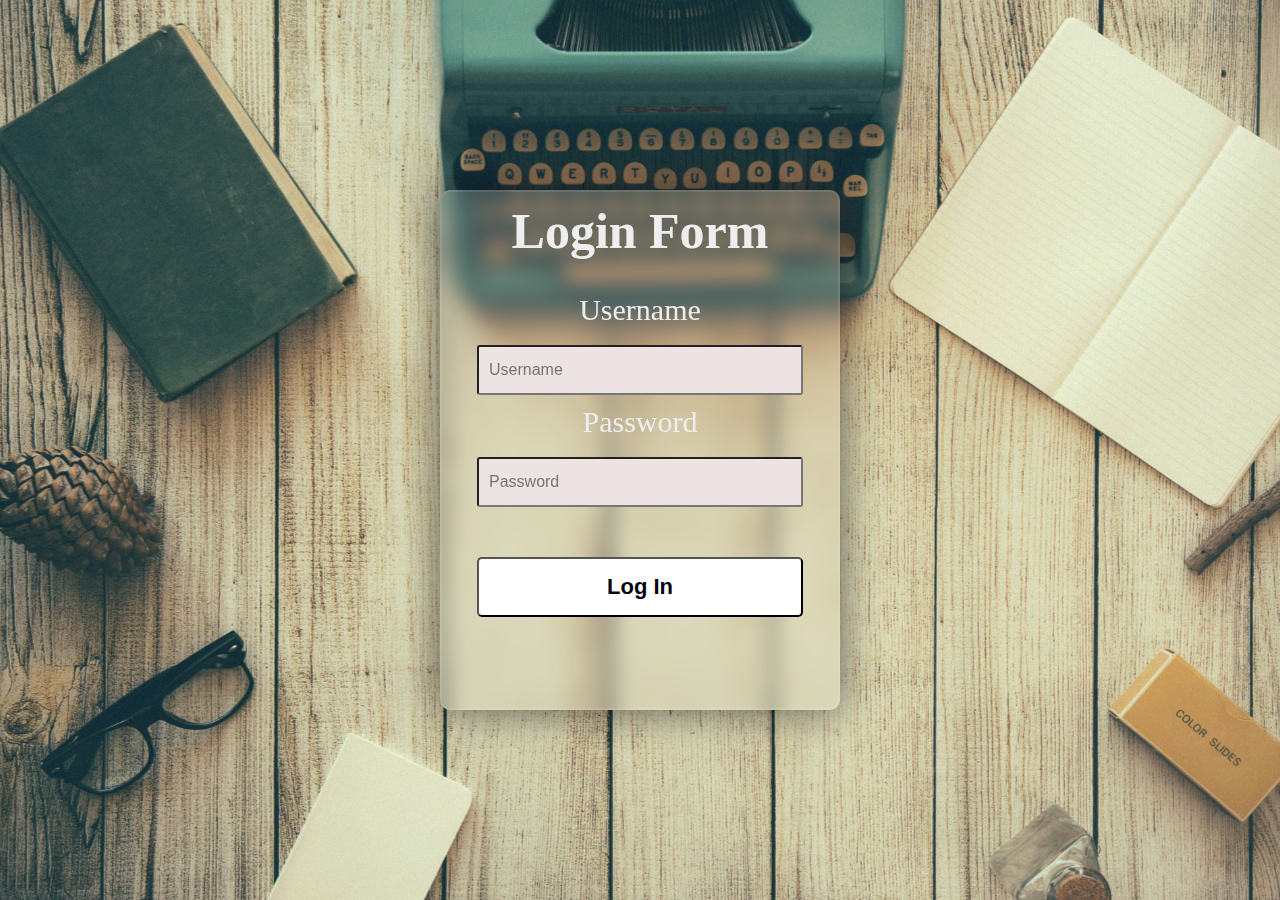
<file: login.html>
<!DOCTYPE html>
<html lang="en">
  <head>
    <meta charset="UTF-8" />
    <meta name="viewport" content="width=device-width, initial-scale=1.0" />
    <link rel="stylesheet" href="styles/common/colors.css" />
    <link rel="stylesheet" href="styles/common/utilities.css" />
    <link rel="stylesheet" href="styles/pageStyles/login.css" />
    <title>Login Page</title>
  </head>
  <body>
    <section class="login flex center column">
      <div class="login-blur flex center column">
        <h1>Login Form</h1>
        <label for="username">Username</label>
        <input type="text" placeholder="Username" id="username" />
        <label for="password">Password</label>
        <input type="password" placeholder="Password" id="password" />

        <button id="login">Log In</button>
      </div>
    </section>

    <script src="scripts/login.js"></script>
  </body>
</html>
</file>
<file: styles/common/colors.css>
.primary-bg {
  background-color: #333;
}

.white-bg {
  background-color: white;
}

.primary-text {
  color: #333;
}

.white-text {
  color: white;
}
</file>
<file: styles/common/utilities.css>
.flex {
  display: flex;
}

.center {
  justify-content: center;
  align-items: center;
}

.row {
  flex-direction: row;
}

.column {
  flex-direction: column;
}
</file>
<file: styles/pageStyles/login.css>
/* Reset */
* {
  padding: 0;
  margin: 0;
  box-sizing: border-box;
}

body {
  background: url("/assets/images/bg.jpg") no-repeat center center/cover;
}

.login {
  position: relative;
  color: #eee;
  padding: 20px;
  height: 100vh;
}

.login-blur {
  height: 520px;
  width: 400px;
  background-color: rgba(255, 255, 255, 0.13);
  border-radius: 10px;
  backdrop-filter: blur(10px);
  border: 2px solid rgba(255, 255, 255, 0.1);
  box-shadow: 0 0 40px rgba(8, 7, 16, 0.6);
  padding: 50px 35px;
}

h1 {
  position: absolute;
  top: 10px;
  font-size: 50px;
}

label {
  padding: 10px 0;
  font-size: 30px;
}

input {
  display: block;
  height: 50px;
  width: 100%;
  background-color: rgb(238, 227, 227);
  border-radius: 3px;
  padding: 0 10px;
  margin-top: 8px;
  font-size: 16px;
  font-weight: 300;
}

button {
  margin-top: 50px;
  width: 100%;
  background-color: #ffffff;
  color: #080710;
  padding: 15px 0;
  font-size: 22px;
  font-weight: 600;
  border-radius: 5px;
  cursor: pointer;
}

@media (max-width: 450px) {
  .login {
    justify-content: center;
    align-items: center;
  }
  .login-blur {
    max-width: 300px;
    height: 450px;
  }
  h1 {
    font-size: 30px;
  }
  label {
    font-size: 20px;
  }
  input {
    font-size: 12px;
  }
  button {
    font-size: 16px;
  }
}
</file>
